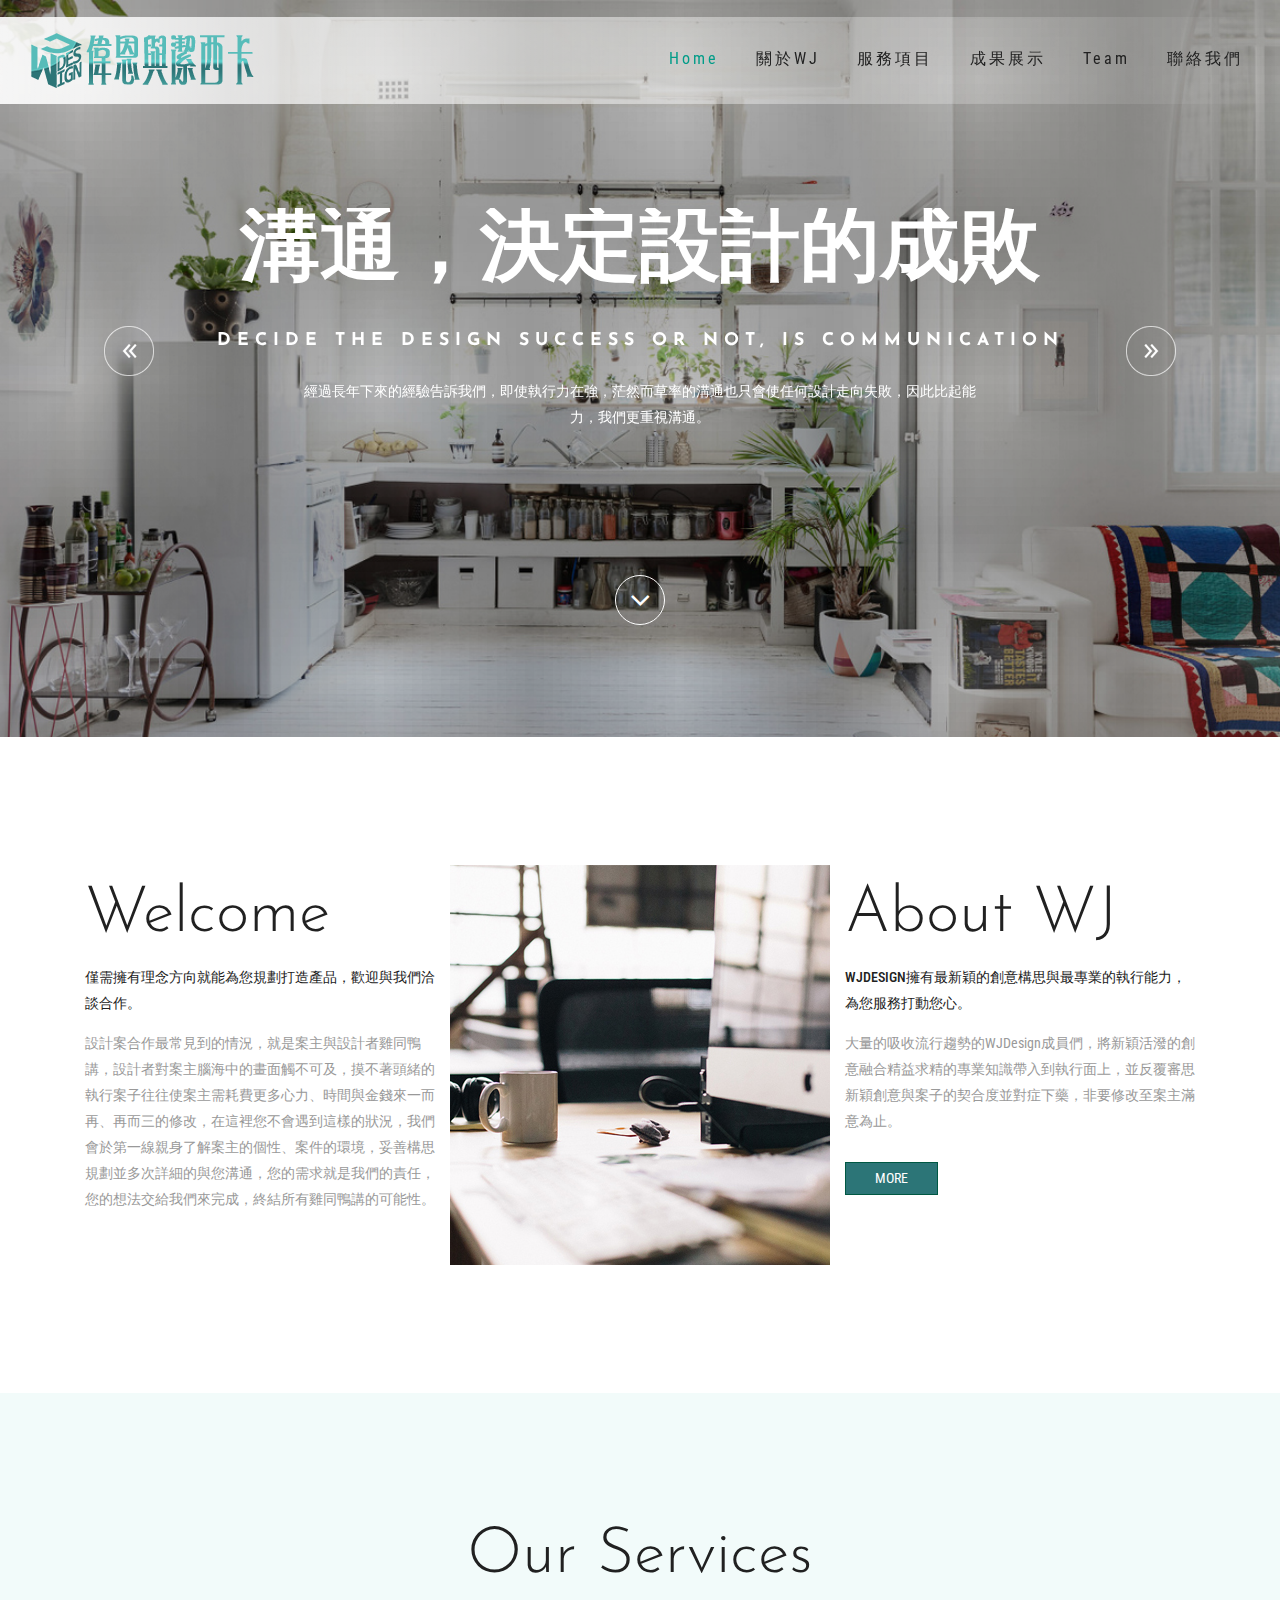
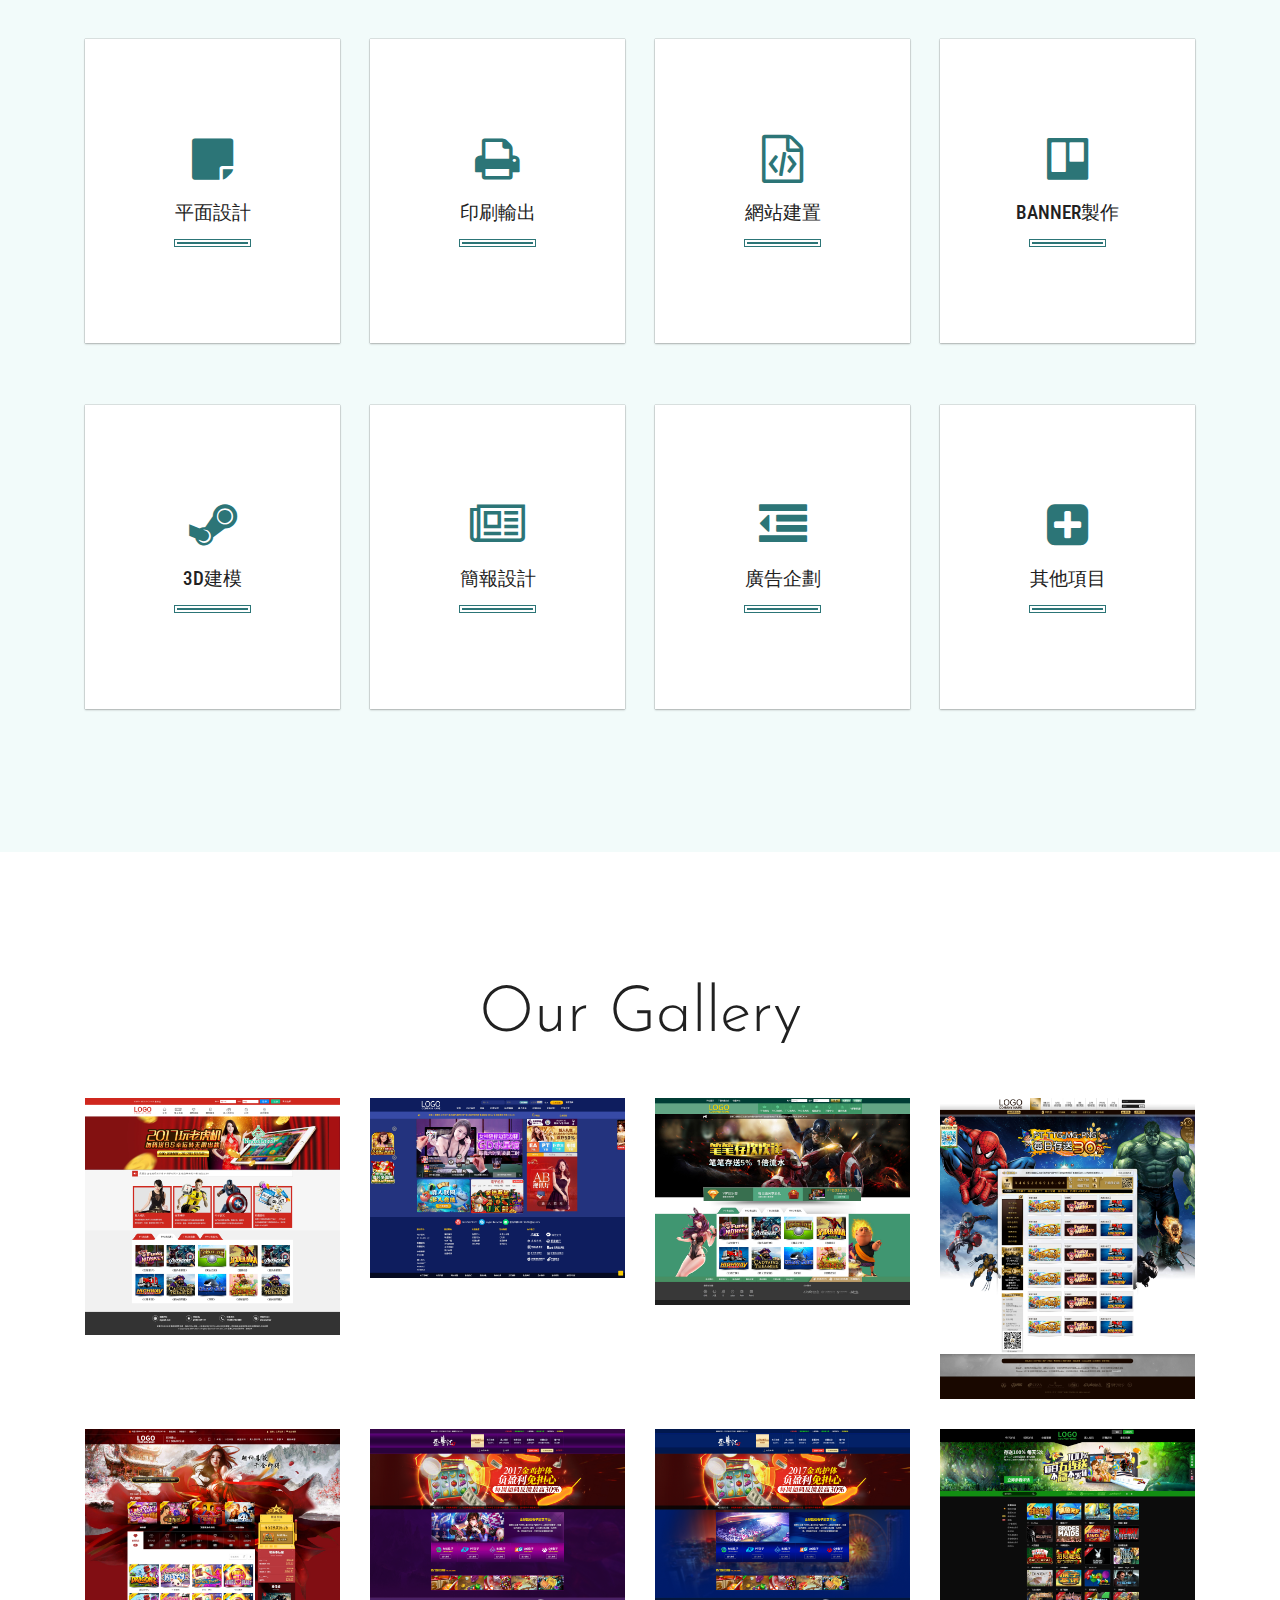
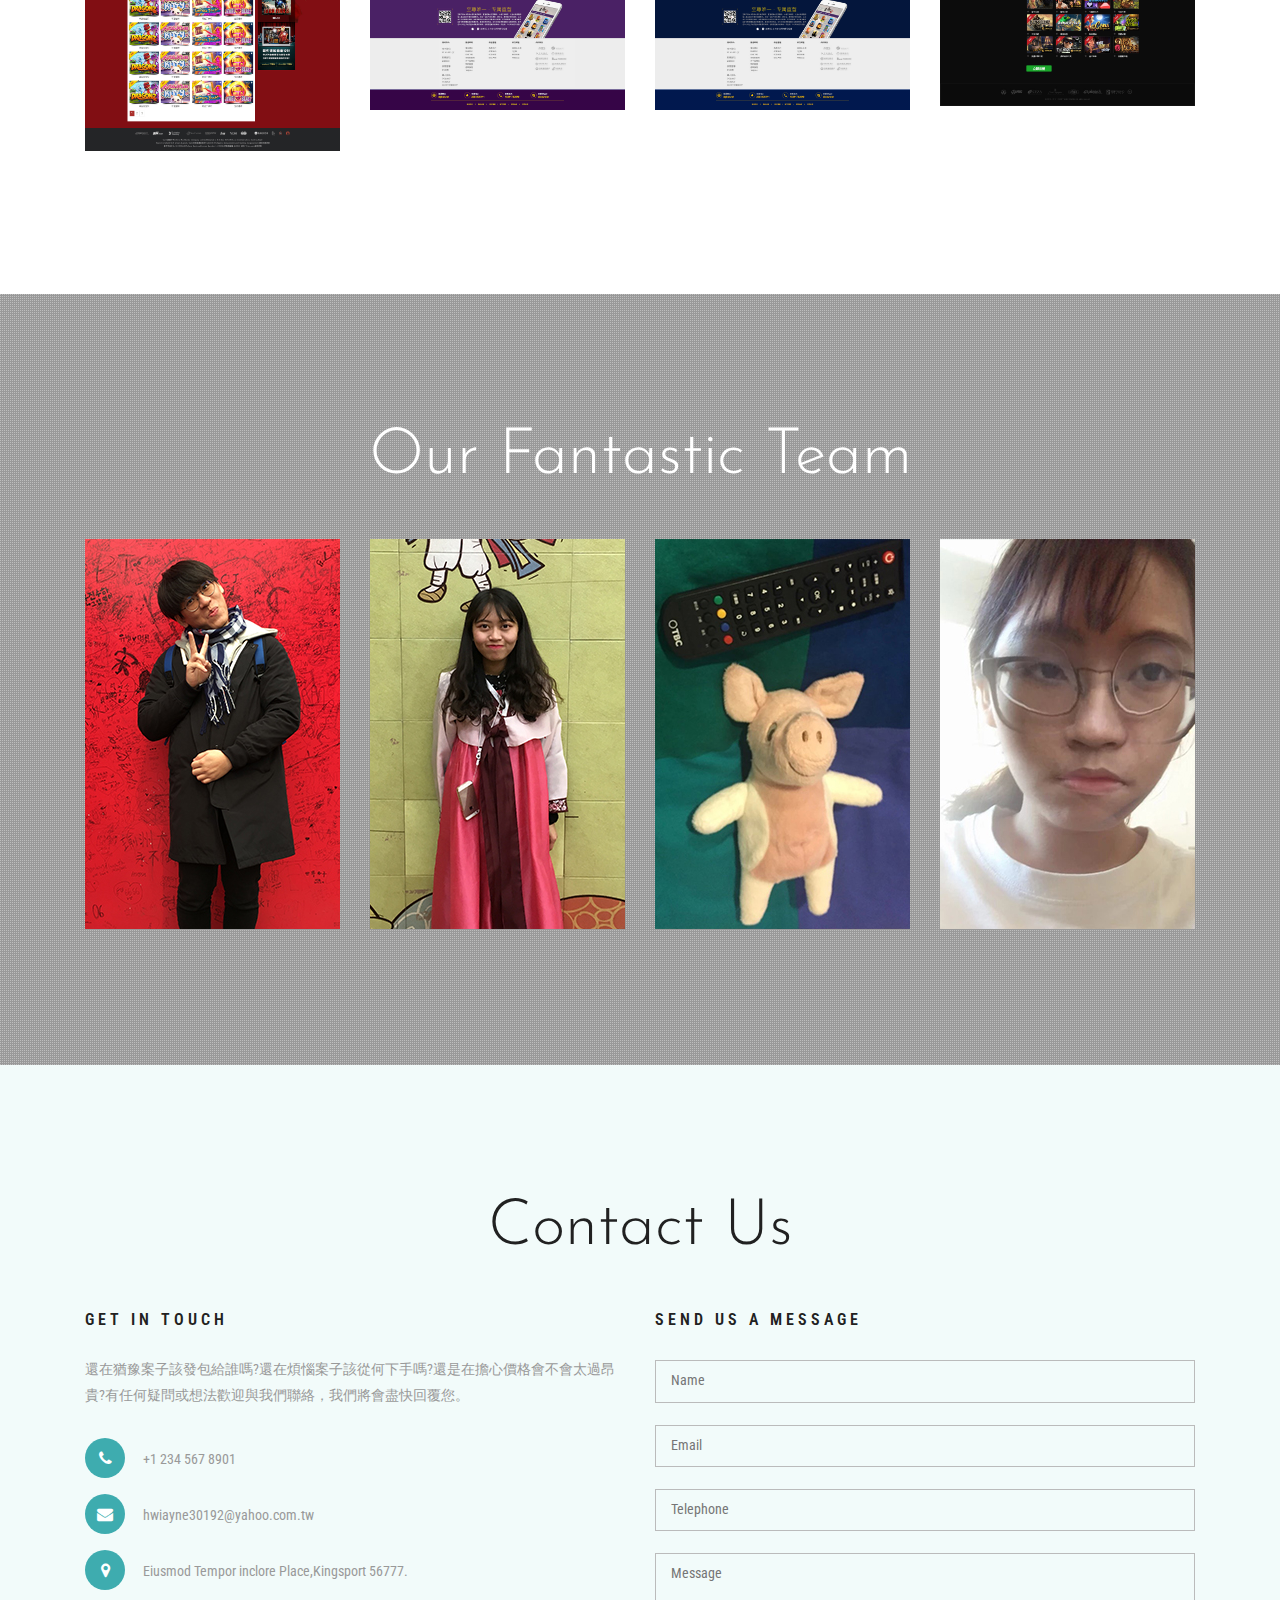
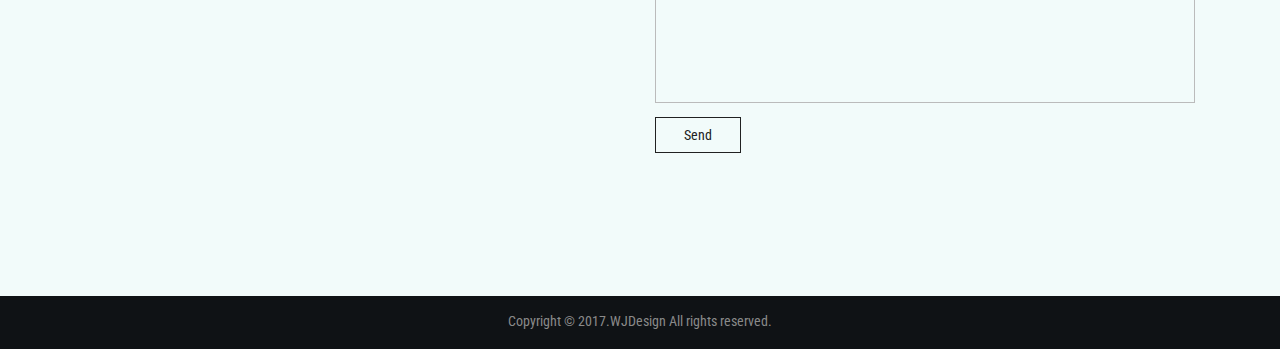
<file: index.html>
<!DOCTYPE html>
<html lang="en">
<head>
<meta name="google-site-verification" content="gLCAsUu86RoTsFHAsfUVP_D6Gh4p2AbcOBNcEyYFcns" /> <!--GOOGLE搜尋引擎驗證-->
<title>WJDesign個人接案工作室</title>
<meta name="viewport" content="width=device-width, initial-scale=1">
<meta charset="utf-8">
<meta name="keywords" content="" />
<script type="application/x-javascript"> addEventListener("load", function() { setTimeout(hideURLbar, 0); }, false); function hideURLbar(){ window.scrollTo(0,1); } </script>
<!--// shortcut-icon-->
<link rel="shortcut icon" href="images/WJico.ico">
<!-- bootstrap-css -->
<link href="css/bootstrap.css" rel="stylesheet" type="text/css" media="all" />
<!--// bootstrap-css -->
<!-- css -->
<link rel="stylesheet" href="css/style.css" type="text/css" media="all" />
<!--// css -->
<!-- light-box -->
<link rel="stylesheet" href="css/lightbox.css">
<!-- //light-box -->
<!-- font-awesome icons -->
<link href="css/font-awesome.css" rel="stylesheet"> 
<!-- //font-awesome icons -->
<!-- font -->
<link href="http://fonts.googleapis.com/css?family=Josefin+Sans:100,100i,300,300i,400,400i,600,600i,700,700i" rel="stylesheet">
<link href='http://fonts.googleapis.com/css?family=Roboto+Condensed:400,700italic,700,400italic,300italic,300' rel='stylesheet' type='text/css'>
<!-- //font -->
<script src="js/jquery-1.11.1.min.js"></script>
<script src="js/bootstrap.js"></script>
<script type="text/javascript">
	jQuery(document).ready(function($) {
		$(".scroll").click(function(event){		
			event.preventDefault();
			$('html,body').animate({scrollTop:$(this.hash).offset().top},1000);
		});
	});
</script> 
<!-- animation -->
<link href="css/animate.css" rel="stylesheet" type="text/css" media="all">
<script src="js/wow.min.js"></script>
	<script>
		 new WOW().init();
	</script>
<!-- //animation --> 

<!--[if lt IE 9]>
  <script src="https://oss.maxcdn.com/libs/html5shiv/3.7.0/html5shiv.js"></script>
<![endif]-->
</head>
<body>
	<!-- banner -->
	<div class="banner" id="home">
		<div class="agileinfo-dot">
			<div class="header">
					<nav class="navbar navbar-default">
						<!-- Brand and toggle get grouped for better mobile display -->
						<div class="navbar-header">
						  <button type="button" class="navbar-toggle collapsed" data-toggle="collapse" data-target="#bs-example-navbar-collapse-1">
							<span class="sr-only">Toggle navigation</span>
							<span class="icon-bar"></span>
							<span class="icon-bar"></span>
							<span class="icon-bar"></span>
						  </button>
							<div class="agileits-logo" style="width:30%;">
								<a href="#home" class="scroll"><img src="images/WJDesign_logo.png" style="margin-left:10%;"></a>
							</div>
						</div>

						<!-- Collect the nav links, forms, and other content for toggling -->
						<div class="collapse navbar-collapse nav-wil" id="bs-example-navbar-collapse-1">
							<nav>
								<ul class="nav navbar-nav">
									<li class="active"><a href="#home" class="scroll">Home</a></li>
									<li><a href="#about" class="scroll">關於WJ</a></li>
									<li><a href="#services" class="scroll">服務項目</a></li>
									<li><a href="#gallery" class="scroll">成果展示</a></li>
									<li><a href="#team" class="scroll">Team</a></li>
									<!--news 用不到先隱藏<li><a href="#news" class="scroll">News</a></li> //-->
									<li><a href="#mail" class="scroll">聯絡我們</a></li>
								</ul>
							</nav>
						</div>
						<!-- /.navbar-collapse -->
					</nav>
			</div>
			<div class="w3layouts-banner-info">
				<div class="container">
					<div class="agileits-slider" style="padding-top:4em;">
						<div class="slider">
							<div class="callbacks_container">
								<ul class="rslides callbacks callbacks1" id="slider4">
									<li>
										<div class="agileits-banner-info">
											<h3>溝通，決定設計的成敗</h3>
											<h6>Decide the design success or not, is communication</h6>
											<p>經過長年下來的經驗告訴我們，即使執行力在強，茫然而草率的溝通也只會使任何設計走向失敗，因此比起能力，我們更重視溝通。</p>
										</div>	
									</li>
									<li>
										<div class="agileits-banner-info">
											<h3>完美呈現您的需求概念</h3>
											<h6>Perfectly to show what you really needs</h6>
											<p>猶如徵信社般詢問您的個性與需求，經專業分析與探討後規劃近乎完美的執行方式完成您的需求。</p>
										</div>	
									</li>
									<li>
										<div class="agileits-banner-info">
											<h3>不斷創新走在最前線</h3>
											<h6>Always create new idea in design</h6>
											<p>我們各個都是工作狂，精益求精只為帶領案子的構思走在創新道路上的最前線。</p>
										</div>
									</li>
								</ul>
							</div>
							<div class="clearfix"> </div>
							<script src="js/responsiveslides.min.js"></script>
							<script>
										// You can also use "$(window).load(function() {"
										$(function () {
										  // Slideshow 4
										  $("#slider4").responsiveSlides({
											auto: true,
											pager:false,
											nav:true,
											speed: 500,
											namespace: "callbacks",
											before: function () {
											  $('.events').append("<li>before event fired.</li>");
											},
											after: function () {
											  $('.events').append("<li>after event fired.</li>");
											}
										  });
									
										});
							</script>
							<!--banner Slider starts Here-->
						</div>
					</div>
					<div class="w3-arrow bounce animated">
						<a href="#about" class="scroll"><i class="fa fa-angle-down" aria-hidden="true"></i></a>
					</div>
				</div>
			</div>
		</div>
	</div>
	<!-- //banner -->
	<!-- about -->
	<div class="about" id="about">
		<div class="container">
			<div class="w3ls-about-grids">
				<div class="col-md-4 w3l-about-left">
					<h2>Welcome</h2>
					<h5>僅需擁有理念方向就能為您規劃打造產品，歡迎與我們洽談合作。</h5>
					<p>設計案合作最常見到的情況，就是案主與設計者雞同鴨講，設計者對案主腦海中的畫面觸不可及，摸不著頭緒的執行案子往往使案主需耗費更多心力、時間與金錢來一而再、再而三的修改，在這裡您不會遇到這樣的狀況，我們會於第一線親身了解案主的個性、案件的環境，妥善構思規劃並多次詳細的與您溝通，您的需求就是我們的責任，您的想法交給我們來完成，終結所有雞同鴨講的可能性。</p>
				</div>
				<div class="col-md-4 w3l-about-img">
				
				</div>
				<div class="col-md-4 w3l-about-right">
					<h3>About WJ</h3>
					<h5>WJDesign擁有最新穎的創意構思與最專業的執行能力，為您服務打動您心。</h5>
					<p>大量的吸收流行趨勢的WJDesign成員們，將新穎活潑的創意融合精益求精的專業知識帶入到執行面上，並反覆審思新穎創意與案子的契合度並對症下藥，非要修改至案主滿意為止。</p>
					<div class="w3l-button">
						<a href="#" data-toggle="modal" data-target="#myModal">More</a>
					</div>
				</div>
				<div class="clearfix"> </div>
			</div>
		</div>
	</div>
	<!-- //about -->
	<!-- modal -->
	<div class="modal about-modal fade" id="myModal" tabindex="-1" role="dialog">
		<div class="modal-dialog" role="document">
			<div class="modal-content">
				<div class="modal-header"> 
					<button type="button" class="close" data-dismiss="modal" aria-label="Close"><span aria-hidden="true">&times;</span></button>						
						<h4 class="modal-title">WJDesign</h4>
					</div> 
					<div class="modal-body">
					<div class="agileits-w3layouts-info">
						<img src="images/1.jpg" alt="" />
						<p>自2014年以來，WJDesign大量的接收專業知識，至各個展覽參觀流行的趨勢，接觸無數形形色色的人的思維與想法，如今不僅執行力老練，異於常人創新的思考也日漸成熟，更集結多方不同的設計領域人才，完成一樣樣近乎更新更酷的設計，若您還在思考或擔憂，歡迎您聯絡我們，了解我們的執行方式，觀察我們的能力所在，也不遲哦!</p>
					</div>
				</div>
			</div>
		</div>
	</div>
	<!-- //modal -->
	<!-- services -->
	<div class="services" id="services">
		<div class="container">
			<div class="agile-heading">
				<h3>Our Services</h3>
			</div>
			<div class="wthree-services-grids">
				<div class="col-sm-3 wthree-services">
					<div class="wthree-services-grid">
						<div class="wthree-services-info">
							<i class="fa fa-sticky-note" aria-hidden="true"></i>
							<h4>平面設計</h4>
							<div class="w3ls-border"> </div>
						</div>
						<div class="wthree-services-captn">
							<h4>平面設計</h4>
							<p>主視覺、海報、帆布廣告、招牌、店面、菜單、明信片、名片、DM簡章、商品貼紙...等等屬於平面設計的項目。</p>
						</div>
					</div>
				</div>
				<div class="col-sm-3 wthree-services">
					<div class="wthree-services-grid">
						<div class="wthree-services-info">
							<i class="fa fa-print" aria-hidden="true"></i>
							<h4>印刷輸出</h4>
							<div class="w3ls-border"> </div>
						</div>
						<div class="wthree-services-captn">
							<h4>印刷輸出</h4>
							<p>將平面設計出的檔案精美輸出，嚴格選擇合作廠商，品質有保證。</p>
						</div>
					</div>
				</div>
				<div class="col-sm-3 wthree-services">
					<div class="wthree-services-grid">
						<div class="wthree-services-info">
							<i class="fa fa-file-code-o" aria-hidden="true"></i>
							<h4>網站建置</h4>
							<div class="w3ls-border"> </div>
						</div>
						<div class="wthree-services-captn">
							<h4>網站建置</h4>
							<p>為您的公司、商品、活動建置專屬網站，並提供後續維持網站運行與更新。</p>
						</div>
					</div>
				</div>
				<div class="col-sm-3 wthree-services">
					<div class="wthree-services-grid">
						<div class="wthree-services-info">
							<i class="fa fa-trello" aria-hidden="true"></i>
							<h4>Banner製作</h4>
							<div class="w3ls-border"> </div>
						</div>
						<div class="wthree-services-captn">
							<h4>Banner製作</h4>
							<p>無須輸出，僅需放置於網站上或寄送Email的Banner設計。</p>
						</div>
					</div>
				</div>
				<div class="clearfix"> </div>
			</div>
			<div class="wthree-services-grids services-grids1">
				<div class="col-sm-3 wthree-services">
					<div class="wthree-services-grid">
						<div class="wthree-services-info">
							<i class="fa fa-steam" aria-hidden="true"></i>
							<h4>3D建模</h4>
							<div class="w3ls-border"> </div>
						</div>
						<div class="wthree-services-captn">
							<h4>3D建模</h4>
							<p>建置出想要的模型，並提供3D列印出成品。</p>
						</div>
					</div>
				</div>
				<div class="col-sm-3 wthree-services">
					<div class="wthree-services-grid">
						<div class="wthree-services-info">
							<i class="fa fa-newspaper-o" aria-hidden="true"></i>
							<h4>簡報設計</h4>
							<div class="w3ls-border"> </div>
						</div>
						<div class="wthree-services-captn">
							<h4>簡報設計</h4>
							<p>為您製作活潑生動的簡報，多用於提案或介紹產品。</p>
						</div>
					</div>
				</div>
				<div class="col-sm-3 wthree-services">
					<div class="wthree-services-grid">
						<div class="wthree-services-info">
							<i class="fa fa-outdent" aria-hidden="true"></i>
							<h4>廣告企劃</h4>
							<div class="w3ls-border"> </div>
						</div>
						<div class="wthree-services-captn">
							<h4>廣告企劃</h4>
							<p>製作廣告企劃書，為您的商品需求提供創新廣告思維，並詳細完成企劃書。</p>
						</div>
					</div>
				</div>
				<div class="col-sm-3 wthree-services">
					<div class="wthree-services-grid">
						<div class="wthree-services-info">
							<i class="fa fa-plus-square" aria-hidden="true"></i>
							<h4>其他項目</h4>
							<div class="w3ls-border"> </div>
						</div>
						<div class="wthree-services-captn">
							<h4>其他項目</h4>
							<p>其餘設計類案件皆非常歡迎與我們洽談合作，我們也勇於嘗試所有設計。</p>
						</div>
					</div>
				</div>
				<div class="clearfix"> </div>
			</div>
		</div>
	</div>
	<!-- //services -->
	<!--gallery-->
	<div class="gallery" id="gallery">
		<div class="container">
			<div class="agile-heading">
				<h3>Our Gallery</h3>
			</div>
			<div class="agileinfo-gallery">
				<div class="col-md-3 w3-agileits-gallery-grids">
					<a href="images/g1.jpg" data-lightbox="example-set" data-title="Lorem Ipsum is simply dummy the when an unknown galley of type and scrambled it to make a type specimen.">
						<img src="images/g1.jpg" class="img-responsive zoom-img" alt=""/>
						<div class="agile-b-wrapper">
							<i class="fa fa-search-plus" aria-hidden="true"></i>
						</div>
					</a>
				</div>
				<div class="col-md-3 w3-agileits-gallery-grids">
					<a href="images/g3.jpg" data-lightbox="example-set" data-title="Lorem Ipsum is simply dummy the when an unknown galley of type and scrambled it to make a type specimen.">
						<img src="images/g3.jpg" class="img-responsive zoom-img" alt=""/>
						<div class="agile-b-wrapper">
							<i class="fa fa-search-plus" aria-hidden="true"></i>
						</div>
					</a>
				</div>
				<div class="col-md-3 w3-agileits-gallery-grids">
					<a href="images/g2.jpg" data-lightbox="example-set" data-title="Lorem Ipsum is simply dummy the when an unknown galley of type and scrambled it to make a type specimen book It has survived not only five centuries, but also remaining essentially unchanged. ">
						<img src="images/g2.jpg" class="img-responsive zoom-img" alt=""/>
						<div class="agile-b-wrapper">
							<i class="fa fa-search-plus" aria-hidden="true"></i>
						</div>
					</a>
				</div>
				<div class="col-md-3 w3-agileits-gallery-grids">
					<a href="images/g4.jpg" data-lightbox="example-set" data-title="Lorem Ipsum is simply dummy the when an unknown galley of type and scrambled it to make a type specimen.">
						<img src="images/g4.jpg" class="img-responsive zoom-img" alt=""/>
						<div class="agile-b-wrapper">
							<i class="fa fa-search-plus" aria-hidden="true"></i>
						</div>
					</a>
				</div>
				<div class="col-md-3 w3-agileits-gallery-grids">
					<a  href="images/g6.jpg" data-lightbox="example-set" data-title="Lorem Ipsum is simply dummy the when an unknown galley of type and scrambled it to make a type specimen.">
						<img src="images/g6.jpg" class="img-responsive zoom-img" alt=""/>
						<div class="agile-b-wrapper">
							<i class="fa fa-search-plus" aria-hidden="true"></i>
						</div>
					</a>
				</div>
				<div class="col-md-3 w3-agileits-gallery-grids">
					<a href="images/g5.jpg" data-lightbox="example-set" data-title="Lorem Ipsum is simply dummy the when an unknown galley of type and scrambled it to make a type specimen book It has survived not only five centuries, but also essentially unchanged. ">
						<img src="images/g5.jpg" class="img-responsive zoom-img" alt=""/>
						<div class="agile-b-wrapper">
							<i class="fa fa-search-plus" aria-hidden="true"></i>
						</div>
					</a>
				</div>	
				<div class="col-md-3 w3-agileits-gallery-grids">
					<a href="images/g7.jpg" data-lightbox="example-set" data-title="Lorem Ipsum is simply dummy the when an unknown galley of type and scrambled it to make a type specimen book It has survived not only five centuries, remaining essentially unchanged. ">
						<img src="images/g7.jpg" class="img-responsive zoom-img" alt=""/>
						<div class="agile-b-wrapper">
							<i class="fa fa-search-plus" aria-hidden="true"></i>
						</div>
					</a>
				</div>	
				<div class="col-md-3 w3-agileits-gallery-grids">
					<a href="images/g8.jpg" data-lightbox="example-set" data-title="Lorem Ipsum is simply dummy the when an unknown galley of type and scrambled it to make a type specimen.">
						<img src="images/g8.jpg" class="img-responsive zoom-img" alt=""/>
						<div class="agile-b-wrapper">
							<i class="fa fa-search-plus" aria-hidden="true"></i>
						</div>
					</a>
				</div>
				<div class="clearfix"> </div>
				<script src="js/lightbox-plus-jquery.min.js"> </script>
			</div>	
		</div>	
	</div>	
	<!--//gallery-->
	<!-- team -->
	<div class="team jarallax" id="team">
		<div class="team-dot">
			<div class="container">
				<div class="agile-heading team-heading">
					<h3>Our Fantastic Team</h3>
				</div>
				<div class="agile-team-grids">
					<div class="col-sm-3 team-grid">
						<div class="flip-container">
							<div class="flipper">
								<div class="front">
									<img src="images/t1.jpg" alt="" />
								</div>
								<div class="back">
									<h4>偉恩 Wayne</h4>
									<p>Designer</p>
									<div class="w3l-social">
										<ul>
											<li><a href="http://www.facebook.com/huaien.lin.14"><i class="fa fa-facebook"></i></a></li>
											<li><a href="#"><i class="fa fa-twitter"></i></a></li>
											<li><a href="#"><i class="fa fa-rss"></i></a></li>
										</ul>
									</div>
								</div>
							</div>
						</div>
					</div>
					<div class="col-sm-3 team-grid">
						<div class="flip-container">
							<div class="flipper">
								<div class="front">
									<img src="images/t2.jpg" alt="" />
								</div>
								<div class="back">
									<h4>蓉蓉 Jessica</h4>
									<p>Designer</p>
									<div class="w3l-social">
										<ul>
											<li><a href="https://www.facebook.com/profile.php?id=100000239799829"><i class="fa fa-facebook"></i></a></li>
											<li><a href="#"><i class="fa fa-twitter"></i></a></li>
											<li><a href="#"><i class="fa fa-rss"></i></a></li>
										</ul>
									</div>
								</div>
							</div>
						</div>
					</div>
					<div class="col-sm-3 team-grid">
						<div class="flip-container">
							<div class="flipper">
								<div class="front">
									<img src="images/t3.jpg" alt="" />
								</div>
								<div class="back">
									<h4>小肥 little-Fat</h4>
									<p>Maker</p>
									<div class="w3l-social">
										<ul>
											<li><a href="#"><i class="fa fa-facebook"></i></a></li>
											<li><a href="#"><i class="fa fa-twitter"></i></a></li>
											<li><a href="#"><i class="fa fa-rss"></i></a></li>
										</ul>
									</div>
								</div>
							</div>
						</div>
					</div>
					<div class="col-sm-3 team-grid">
						<div class="flip-container">
							<div class="flipper">
								<div class="front">
									<img src="images/t4.jpg" alt="" />
								</div>
								<div class="back">
									<h4>鬼 Ghost</h4>
									<p>Designer</p>
									<div class="w3l-social">
										<ul>
											<li><a href="#"><i class="fa fa-facebook"></i></a></li>
											<li><a href="#"><i class="fa fa-twitter"></i></a></li>
											<li><a href="#"><i class="fa fa-rss"></i></a></li>
										</ul>
									</div>
								</div>
							</div>
						</div>
					</div>
				</div>
			</div>
		</div>
	</div>
	<!-- //team -->
    
	<!-- news用不到先隱藏
	<div class="news" id="news">
		<div class="container">
			<div class="agile-heading">
				<h3>Our News</h3>
			</div>
			<div class="wthree-news-grids">
				<div class="col-md-4 agile-news-right-info">
					<div class="col-md-6 agile-news-img">
						
					</div>
					<div class="col-md-6 agile-news-img-info">
						<h5><a href="#" data-toggle="modal" data-target="#myModal">Lorem ipsum dolor</a></h5>
						<div class="agileits-w3layouts-border"> </div>
						<p>Maecenas et suscipit augue. Aenean at ultricies lacus.</p>
						<h6><i class="fa fa-calendar" aria-hidden="true"></i> 24th Dec,2016</h6>
					</div>
					<div class="clearfix"> </div>
				</div>
				<div class="col-md-4 agile-news-right-info">
					<div class="col-md-6 agile-news-img agile-news-img1">
							
					</div>
					<div class="col-md-6 agile-news-img-info">
						<h5><a href="#" data-toggle="modal" data-target="#myModal">Lorem ipsum dolor</a></h5>
						<div class="agileits-w3layouts-border"> </div>
						<p>Maecenas et suscipit augue. Aenean at ultricies lacus.</p>
						<h6><i class="fa fa-calendar" aria-hidden="true"></i> 24th Dec,2016</h6>
					</div>
					<div class="clearfix"> </div>
				</div>
				<div class="col-md-4 agile-news-right-info">
					<div class="col-md-6 agile-news-img agile-news-img2">
							
					</div>
					<div class="col-md-6 agile-news-img-info">
						<h5><a href="#" data-toggle="modal" data-target="#myModal">Lorem ipsum dolor</a></h5>
						<div class="agileits-w3layouts-border"> </div>
						<p>Maecenas et suscipit augue. Aenean at ultricies lacus.</p>
						<h6><i class="fa fa-calendar" aria-hidden="true"></i> 13th Nov,2016</h6>
					</div>
					<div class="clearfix"> </div>
				</div>
				<div class="clearfix"> </div>
			</div>
		</div>
	</div>
	//news -->
	<!-- contact -->
	<div class="contact" id="mail">
		<div class="container">
			<div class="agile-heading">
				<h3>Contact Us</h3>
			</div>
			<div class="agile-contact-form">
				<div class="col-md-6 contact-form-left">
					<div class="w3layouts-contact-form-top">
						<h3>Get in touch</h3>
						<p>還在猶豫案子該發包給誰嗎?還在煩惱案子該從何下手嗎?還是在擔心價格會不會太過昂貴?有任何疑問或想法歡迎與我們聯絡，我們將會盡快回覆您。</p>
					</div>
					<div class="agileits-contact-address">
						<ul>
							<li><i class="fa fa-phone" aria-hidden="true"></i> <span>+1 234 567 8901</span></li>
							<li><i class="fa fa-phone fa-envelope" aria-hidden="true"></i> <span><a href="mailto:hwiayne30192@yahoo.com.tw">hwiayne30192@yahoo.com.tw</a></span></li>
							<li><i class="fa fa-map-marker" aria-hidden="true"></i> <span>Eiusmod Tempor inclore Place,Kingsport 56777.</span></li>
						</ul>
					</div>
				</div>
				<div class="col-md-6 contact-form-right">
					<div class="contact-form-top">
						<h3>Send us a message</h3>
					</div>
					<div class="agileinfo-contact-form-grid">
						<form action="#" method="post">
							<input type="text" name="Name" placeholder="Name" required>
							<input type="email" name="Email" placeholder="Email" required>
							<input type="text" name="Telephone" placeholder="Telephone" required>
							<textarea name="Message" placeholder="Message" required></textarea>
							<button class="btn1">Send</button>
						</form>
					</div>
				</div>
				<div class="clearfix"> </div>
			</div>
			
			<!---<div class="w3agile-map">
				<h3>Find us here</h3>
				<iframe src="https://www.google.com/maps/embed?pb=!1m18!1m12!1m3!1d102623.04862310845!2d-82.59779327009554!3d36.506579763153326!2m3!1f0!2f0!3f0!3m2!1i1024!2i768!4f13.1!3m3!1m2!1s0x885a856b70074b97%3A0x6f9cc0d30bcc841f!2sKingsport%2C+TN%2C+USA!5e0!3m2!1sen!2sin!4v1471495038514"  allowfullscreen></iframe>
			</div>--->
		</div>
	</div>
	<!-- //contact -->
	<!-- footer 用不到先隱藏
	<div class="footer">
		<div class="container">
			<div class="agile-footer-grids">
				<div class="col-md-3 w3-agile-footer-grid">
					<h3>About</h3>
					<p>Aenean cursus dignissim porta. Quisque mattis dolor sem, nec ultrices arcu consequat vel. Phasellus sollicitudin dui diam, et scelerisque nunc venenatis non. Cras dapibus, urna et pellentesque egestas</p>
				</div>
				<div class="col-md-3 w3-agile-footer-grid">
					<h3>Events</h3>
					<ul>
						<li>12th Aug <a href="#" data-toggle="modal" data-target="#myModal">Curabitur</a></li>
						<li>10th Sept <a href="#" data-toggle="modal" data-target="#myModal">Fusce urna</a></li>
						<li>24th Sept <a href="#" data-toggle="modal" data-target="#myModal">Praesent</a></li>
						<li>17th Oct <a href="#" data-toggle="modal" data-target="#myModal">Malesuada </a></li>
						<li>09th Dec <a href="#" data-toggle="modal" data-target="#myModal">Cum sociis</a></li>
					</ul>
				</div>
				<div class="col-md-3 w3-agile-footer-grid">
					<h3>Navigation</h3>
					<ul>
						<li><a href="#home">Home</a></li>
						<li><a href="#about" class="scroll">About</a></li>
						<li><a href="#services" class="scroll">Services</a></li>
						<li><a href="#gallery" class="scroll">Gallery</a></li>
						<li><a href="#team" class="scroll">Team</a></li>
						<li><a href="#news" class="scroll">News</a></li>
						<li><a href="#mail" class="scroll">Mail Us</a></li>
					</ul>
				</div>
				<div class="col-md-3 w3-agile-footer-grid">
					<h3>Newsletter</h3>
					<form action="#" method="post">
						<input type="email" id="mc4wp_email" name="EMAIL" placeholder="Enter your email here" required>
						<input type="submit" value="Subscribe">
					</form>
				</div>
				<div class="clearfix"> </div>
			</div>
		</div>
	</div>
	//footer -->
	<!-- copyright -->
	<div class="copyright">
		<div class="container">
			<p>Copyright &copy; 2017.WJDesign All rights reserved.</p>
		</div>
	</div>
	<!-- //copyright -->
	<script src="js/jarallax.js"></script>
	<script src="js/SmoothScroll.min.js"></script>
	<script type="text/javascript">
		/* init Jarallax */
		$('.jarallax').jarallax({
			speed: 0.5,
			imgWidth: 1366,
			imgHeight: 768
		})
	</script>
	<script src="js/responsiveslides.min.js"></script>
	<script type="text/javascript" src="js/move-top.js"></script>
	<script type="text/javascript" src="js/easing.js"></script>
	<!-- here stars scrolling icon -->
	<script type="text/javascript">
		$(document).ready(function() {
			/*
				var defaults = {
				containerID: 'toTop', // fading element id
				containerHoverID: 'toTopHover', // fading element hover id
				scrollSpeed: 1200,
				easingType: 'linear' 
				};
			*/
								
			$().UItoTop({ easingType: 'easeOutQuart' });
								
			});
	</script>
<!-- //here ends scrolling icon -->
</body>	
</html>
</file>
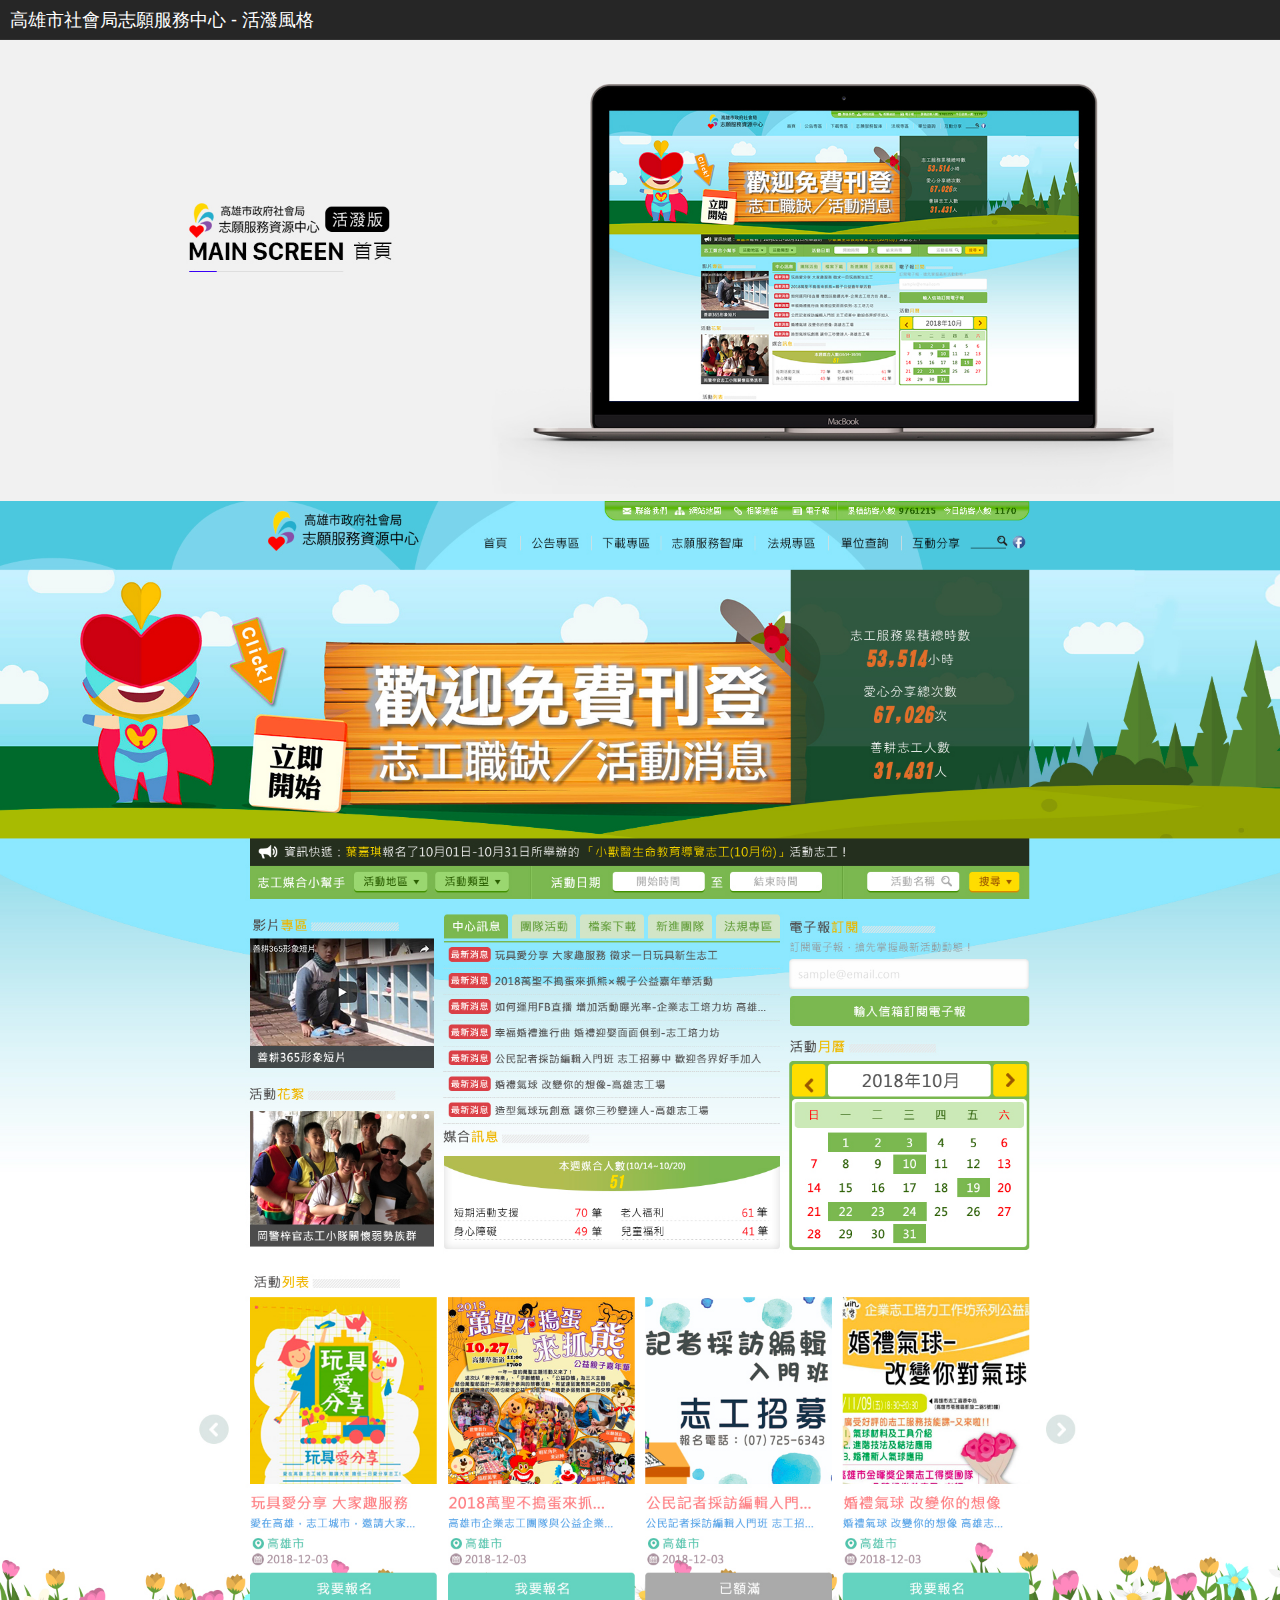
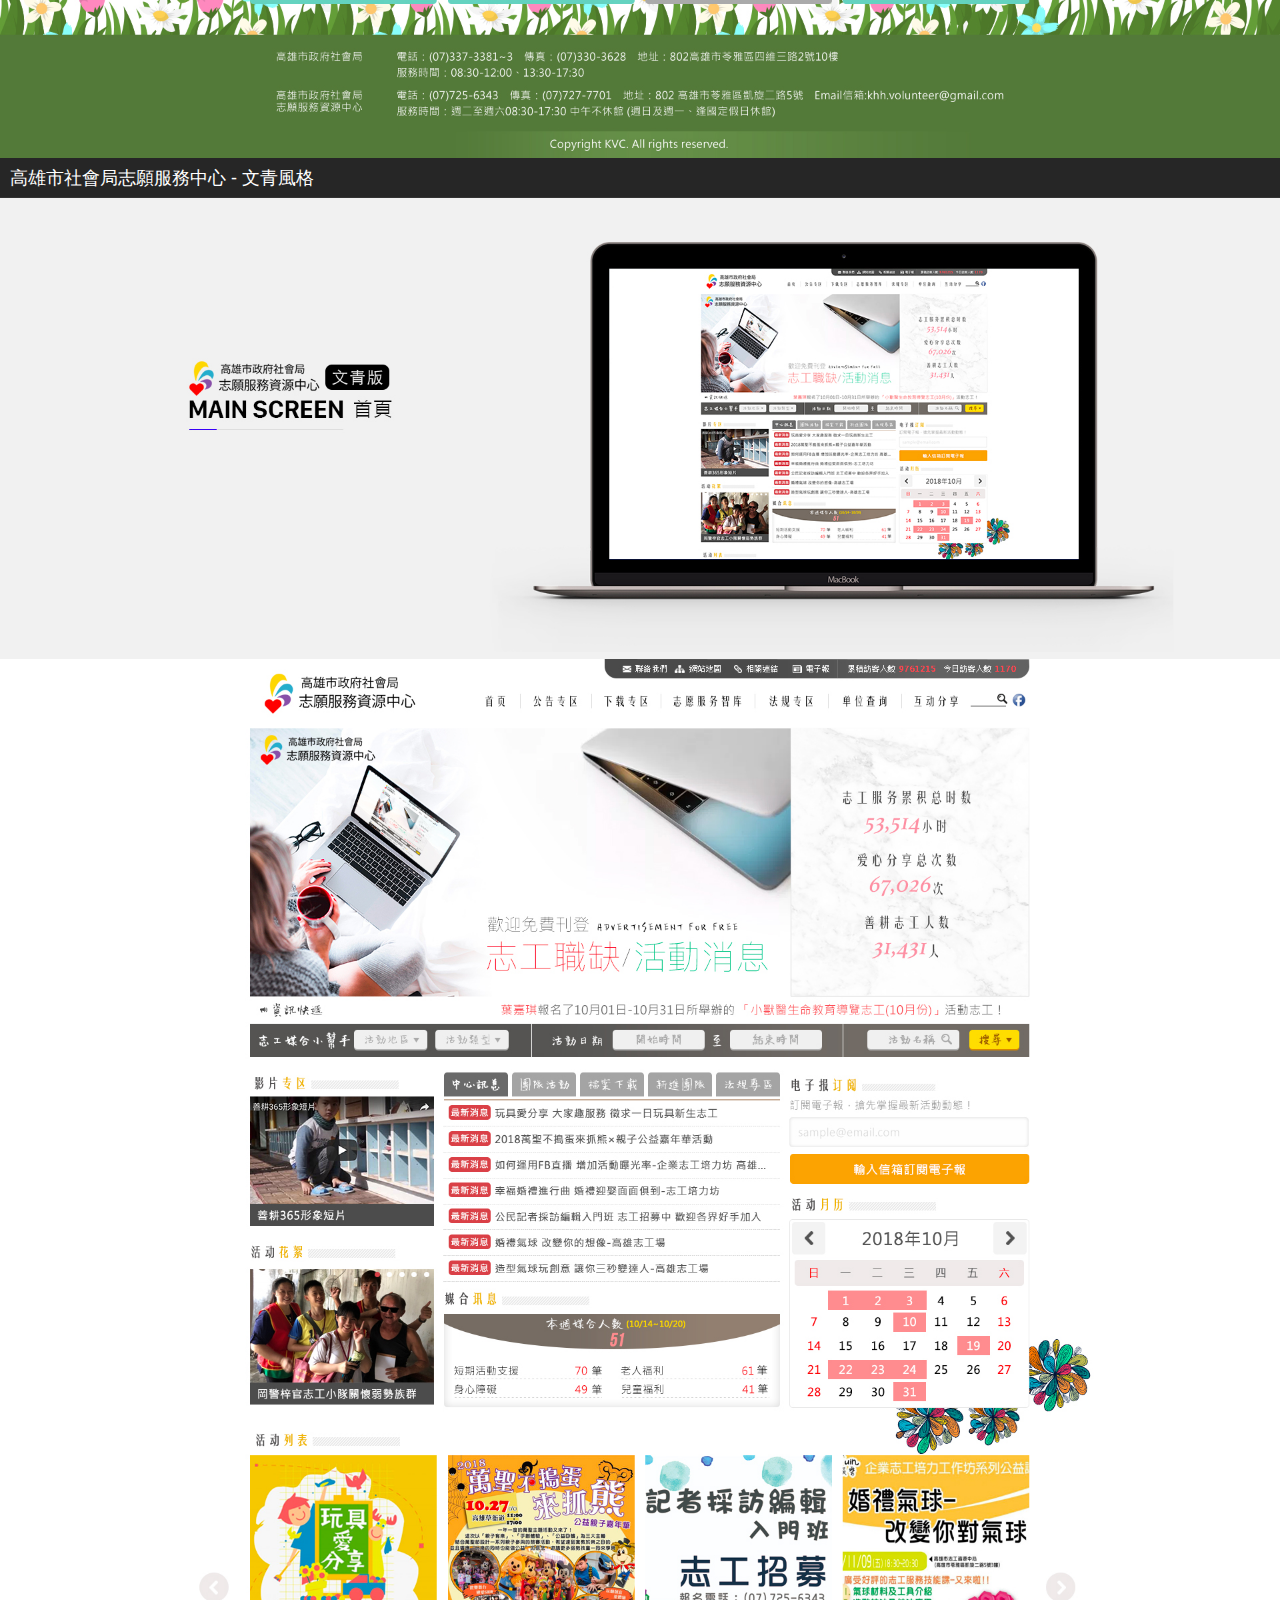
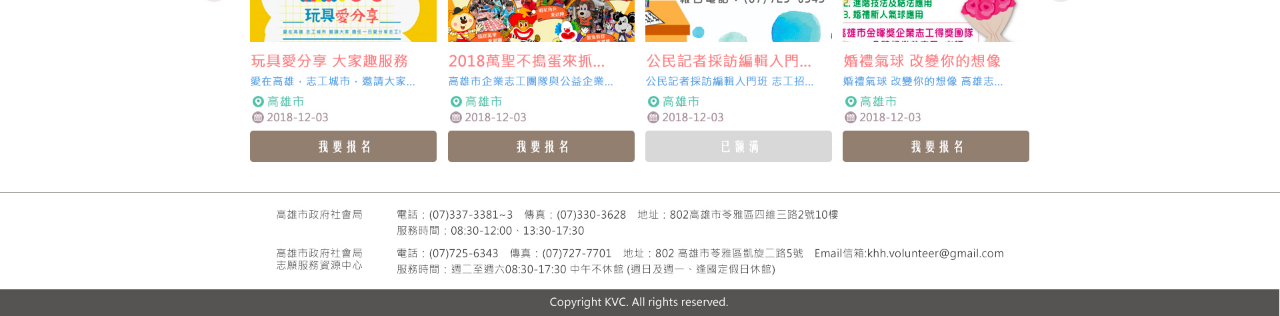
<file: kvc.html>
<!DOCTYPE html>
<html lang="zh">
<head>
	<meta name="google-site-verification" content="gLCAsUu86RoTsFHAsfUVP_D6Gh4p2AbcOBNcEyYFcns" /> <!--GOOGLE搜尋引擎驗證-->
	<title>高雄市社會局志願服務中心 - 版型layout</title>
	<meta name="viewport" content="width=device-width, initial-scale=1">
	<meta charset="utf-8">
	<meta name="keywords" content="WJDesign個人接案工作室,WJDesign,WJ Design,Design,WJ" />

	<link rel="shortcut icon" href="images/WJico.ico">
	<link href="css/reset.css" rel="stylesheet" type="text/css" media="all" />
	<link href="css/bootstrap.css" rel="stylesheet" type="text/css" media="all" />
	<link href="kvc/css/style.css" rel="stylesheet" type="text/css" media="all" />

	<script src="js/jquery-1.11.1.min.js"></script>
	<script src="js/bootstrap.js"></script>
</head>
<body>
	<div class="container">
		<div class="title">
			<h2>高雄市社會局志願服務中心 - 活潑風格<i class="fa fa-angle-down"></i></h2>
		</div>
		<div class="content">
			<img src="kvc/images/A01.jpg?v=20171024" alt="">
			<img src="kvc/images/A02.jpg?v=20171024" alt="">
		</div>
	</div>

	<div class="container">
		<div class="title">
			<h2>高雄市社會局志願服務中心 - 文青風格<i class="fa fa-angle-down"></i></h2>
		</div>
		<div class="content">
			<img src="kvc/images/B01.jpg?v=20171024" alt="">
			<img src="kvc/images/B02.jpg?v=20171024" alt="">
		</div>
	</div>



	<script>
		$(function () {
			$(".container .title").click(function () {
				$(this).find("i").toggleClass("fa-angle-up fa-angle-down");
				$(this).parent().find(".content").slideToggle(500);
			})
		})
	</script>

</body>	
</html>
</file>
<file: css/style.css>
body a {
  transition: 0.5s all;
  -webkit-transition: 0.5s all;
  -o-transition: 0.5s all;
  -moz-transition: 0.5s all;
  -ms-transition: 0.5s all;
}
html, body{
    font-size: 100%;
	font-family: 'Microsoft Yahei', 'Roboto Condensed', sans-serif;
}
body{
	background:#FFFFFF;
}
.agileinfo-dot{
    background: url(../images/dott.png)repeat 0px 0px;
    background-size: 300px;
    -webkit-background-size: 300px;
    -moz-background-size: 300px;
    -o-background-size: 300px;
    -ms-background-size: 300px;
    padding: 1em 0;
}
.jarallax {
    position: relative;
    background-size: cover;
    background-repeat: no-repeat;
    background-position: 50% 50%;
}
/*-- banner --*/
.banner{
	background: url(../images/bannerbg.jpg) no-repeat 0px 0px;
    background-size: cover;
}
/*-- header --*/
.header {
    padding: 1em;
	background: -moz-linear-gradient(left, rgba(255,255,255,0.9) 0%, rgba(255,255,255,0) 100%); /* FF3.6-15 */
	background: -webkit-linear-gradient(left, rgba(255,255,255,0.9) 0%,rgba(255,255,255,0) 100%); /* Chrome10-25,Safari5.1-6 */
	background: linear-gradient(to right, rgba(255,255,255,0.9) 0%,rgba(255,255,255,0) 100%); /* W3C, IE10+, FF16+, Chrome26+, Opera12+, Safari7+ */
	filter: progid:DXImageTransform.Microsoft.gradient( startColorstr='#ffffff', endColorstr='#00ffffff',GradientType=1 ); /* IE6-9 */    width: 100%;
    position: fixed;
    z-index: 5;
	}
	
.agileits-logo h1{
	margin:0;
}
.agileits-logo a {
	font-size: 1em;
    color: #212121;
    text-decoration: none;
    font-weight: 700;
    padding: .2em .5em;
    font-family: 'Josefin Sans', sans-serif;
    letter-spacing: 6px;
}
/*-- social-icons --*/
.agileinfo-social-grids{
    float: left;
    margin-left: 0;
}
.agileinfo-social-grids ul{
	padding:0;
	margin:0;
}
.agileinfo-social-grids ul li{
    display: inline-block;
}
.agileinfo-social-grids ul li a {
	color: #FFFFFF;
    text-align: center;
}
.agileinfo-social-grids ul li a i.fa.fa-facebook,.agileinfo-social-grids ul li a i.fa.fa-twitter,.agileinfo-social-grids ul li a i.fa.fa-rss,.agileinfo-social-grids ul li a i.fa.fa-vk{
    transition: 0.5s all;
    -webkit-transition: 0.5s all;
    -moz-transition: 0.5s all;
    -o-transition: 0.5s all;
    -ms-transition: 0.5s all;
}
.agileinfo-social-grids ul li a i.fa.fa-facebook:hover {
    color: #3b5998;
}
.agileinfo-social-grids ul li a i.fa.fa-twitter{
	margin:0 1em;
}
.agileinfo-social-grids ul li a i.fa.fa-twitter:hover{
	color: #55acee;
}
.agileinfo-social-grids ul li a i.fa.fa-rss{
	margin:0 1em 0 0;
}
.agileinfo-social-grids ul li a i.fa.fa-rss:hover{
	color: #f26522;
}
.agileinfo-social-grids ul li a i.fa.fa-vk:hover{
	color: #45668e;
}
.agileinfo-social-grids ul li:nth-child(2){
	margin:.5em 0;
}
.agileinfo-social-grids ul li:nth-child(3){
	margin:0 0 .5em 0;
}
/*-- //social-icons --*/
.navbar-default {
    background: none;
    border: none;
}
.navbar {
    margin-bottom: 0;
}
.navbar-collapse {
    padding: 0;
    box-shadow: none;
}
.navbar-default .navbar-brand {
    color: #fff;
}
.navbar-nav {
    float: right;
    margin: 1em 0 0 0;
}
.navbar-default .navbar-nav > li > a {
    color: #212121;
}
.navbar-default .navbar-nav > li > a:hover, .navbar-default .navbar-nav > li > a:focus {
    color: #009c88;
    background: none;
}
.navbar-default .navbar-brand:hover, .navbar-default .navbar-brand:focus {
    color: #ffffff;
}
.navbar-nav > li > a {
    font-size: 1em;
    padding: 0em 1em;
    margin-right: 5px;
    letter-spacing: 3px;
}
.navbar-default .navbar-nav > .active > a, .navbar-default .navbar-nav > .active > a:hover, .navbar-default .navbar-nav > .active > a:focus {
    color: #009c88;
    background: none;
}
/*-- //header --*/
.w3layouts-banner-info {
    padding: 8em 0 6em;
}
.agileits-banner-info {
    text-align: center;
}
.agileits-banner-info h3 {
    color: #ffffff;
    font-size: 5em;
    margin: 0;
    font-weight: 700;
    font-family: 'Josefin Sans', sans-serif;
    text-transform: uppercase;
}
.agileits-banner-info h6 {
    color: #FFFFFF;
    font-size: 1.1em;
    margin: 2em auto 0;
    text-transform: uppercase;
    font-weight: 700;
    font-family: 'Josefin Sans', sans-serif;
    letter-spacing: 6px;
}
.agileits-banner-info p {
    color: #FFFFFF;
    font-size: .9em;
    line-height: 1.8em;
    margin: 2em auto 0;
    width: 60%;
}
/*--slider--*/
#slider2,
#slider3 {
  box-shadow: none;
  -moz-box-shadow: none;
  -webkit-box-shadow: none;
  margin: 0 auto;
}
.rslides_tabs li:first-child {
  margin-left: 0;
}
.rslides_tabs .rslides_here a {
  background: rgba(255,255,255,.1);
  color: #fff;
  font-weight: bold;
}
.events {
  list-style: none;
}
.callbacks_container {
  position: relative;
  float: left;
  width: 100%;
}
.callbacks {
  position: relative;
  list-style: none;
  overflow: hidden;
  width: 100%;
  padding: 0;
  margin: 0;
}
.callbacks li {
  position: absolute;
  width: 100%;
}
.callbacks img {
  position: relative;
  z-index: 1;
  height: auto;
  border: 0;
}
.callbacks .caption {
	display: block;
	position: absolute;
	z-index: 2;
	font-size: 20px;
	text-shadow: none;
	color: #fff;
	left: 0;
	right: 0;
	padding: 10px 20px;
	margin: 0;
	max-width: none;
	top: 10%;
	text-align: center;
}
.callbacks_nav {
    position: absolute;
    -webkit-tap-highlight-color: rgba(0,0,0,0);
    bottom: 55px;
    left: 0;
    z-index: 9;
    text-indent: -9999px;
    overflow: hidden;
    text-decoration: none;
    width: 50px;
    height: 50px;
    background: transparent url(../images/arrows.png) no-repeat left top;
}
.callbacks_nav.next {
    left: auto;
    background-position: left top;
    right: 3%;
 }
 .callbacks_nav.prev {
    right: auto;
    background-position: right top;
    left: 3%;
}
#slider3-pager a {
  display: inline-block;
}
#slider3-pager span{
  float: left;
}
#slider3-pager span{
	width:100px;
	height:15px;
	background:#fff;
	display:inline-block;
	border-radius:30em;
	opacity:0.6;
}
#slider3-pager .rslides_here a {
  background: #FFF;
  border-radius:30em;
  opacity:1;
}
#slider3-pager a {
  padding: 0;
}
#slider3-pager li{
	display:inline-block;
}
.rslides {
  position: relative;
  list-style: none;
  overflow: hidden;
  width: 100%;
  padding: 0;
}
.rslides li {
  -webkit-backface-visibility: hidden;
  position: absolute;
  display:none;
  width: 100%;
  left: 0;
  top: 0;
}
.rslides li{
  position: relative;
  display: block;
  float: left;
}
.rslides img {
  height: auto;
  border: 0;
  }
.callbacks_tabs{
    list-style: none;
    position: absolute;
    top: 84%;
    left: 48%;
    padding: 0;
    margin: 0;
    display: block;
    z-index: 999;
}
.slider-top span{
	font-weight:600;
}
.callbacks_tabs li{
    display: inline-block;
    margin: 0;
}
/*----*/
.callbacks_tabs a{
 visibility: hidden;
}
.callbacks_tabs a:after {
    content: "\f111";
    font-size: 0;
    font-family: FontAwesome;
    visibility: visible;
    display: block;
    height: 10px;
    width: 10px;
    display: inline-block;
    background: #ffffff;
    border: 2px solid #ffffff;
    border-radius: 50%;
    -webkit-border-radius: 50%;
    -o-border-radius: 50%;
    -moz-border-radius: 50%;
    -ms-border-radius: 50%;
}
.callbacks_here a:after{
    background: #4CAF50;
    border: 2px solid #ffffff;
}
/*-- //slider --*/
.w3-arrow{
    text-align: center;
    margin: 9em 0 0 0;
}
.w3-arrow a i.fa.fa-angle-down{
    color: #FFFFFF;
    font-size: 2em;
    border: solid 1px #FFFFFF;
    width: 50px;
    height: 50px;
    padding: .25em 0 0 0;
    border-radius: 50%;
	-webkit-border-radius: 50%;
	-ms-border-radius: 50%;
	-o-border-radius: 50%;
	-moz-border-radius: 50%;
}
.bounce.animated {
    -webkit-animation-duration: 3s;
    -moz-animation-duration: 3s;
    -o-animation-duration: 3s;
    -ms-animation-duration: 3s;
    animation-duration: 3s;
}
.bounce {
	-moz-animation: bounce 2s infinite;
	-webkit-animation: bounce 2s infinite;
	-o-animation: bounce 2s infinite;
	-ms-animation: bounce 2s infinite;
	animation: bounce 2s infinite;
}
/*-- about --*/
.about,.services,.gallery,.team-dot,.news,.contact,.footer{
	padding:8em 0;
}
.w3l-about-left h2,.w3l-about-right h3,.agile-heading h3{
	font-size: 4em;
    color: #212121;
    text-decoration: none;
    font-weight: 300;
    padding: 0;
    font-family: 'Josefin Sans', sans-serif;
    margin: 0;
}
.w3l-about-left h5,.w3l-about-right h5{
    font-size: .9em;
    color: #212121;
    text-decoration: none;
    margin: 1em 0;
    text-transform: uppercase;
    line-height: 1.8em;
}
.w3l-about-left p,.w3l-about-right p{
	color:#999999;
	font-size:.9em;
	margin:0;
	line-height:1.8em;
}
.w3l-about-left p span{
	margin:1em 0 0 0;
	display:block;
}
.w3l-about-img{
    background: url(../images/about-s.jpg) no-repeat 0px 0px;
    background-size: cover;
    min-height: 400px;
}
.w3l-button {
    margin: 2em 0 1em 0;
}
.w3l-button a {
    color: #FFFFFF;
    font-size: .9em;
    text-decoration: none;
    padding: .5em 2em;
    background: #2c7577;
    text-transform: uppercase;
    text-align: center;
    border: solid 1px #005843;
}
.w3l-button a:hover {
    background: #3eacaf;
    border: solid 1px #1c8a6a;
    color: #ffffff;
}
.w3l-button a:focus{
	outline:none;
}
/*-- about --*/
/*-- modal --*/
.agileits-w3layouts-info img{
	width:100%;
}
.modal-header h4 {
    font-size: 2em;
    color: #2c7577;
    text-decoration: none;
    font-weight: 700;
    font-family: 'Josefin Sans', sans-serif;
    letter-spacing: 6px;
}
.modal-body p{
    margin: 1em 0 0 0;
    font-size: .875em;
    color: #999999;
    line-height: 1.8em;
    padding-bottom: 20px;
}
/*-- //modal --*/
/*-- services --*/
.services{
	background:#f2fbfa;
}
.agile-heading h3{
	text-align:center;
}
.wthree-services-grids,.agileinfo-gallery,.agile-team-grids,.wthree-news-grids,.agile-contact-form{
	margin:2em 0 0 0;
}
.wthree-services-grid {
	overflow: hidden;
	position: relative;
	display: block;
	box-shadow: 0 0px 1px rgb(107, 107, 107),0 1px 2px rgba(0,0,0,.24);
}
.wthree-services-info{
    padding: 6em 0;
    background: #FFFFFF;
    text-align: center;
}
.wthree-services-info i.fa.fa-sticky-note,.wthree-services-info i.fa.fa-print,.wthree-services-info i.fa.fa-file-code-o,.wthree-services-info i.fa.fa-trello,.wthree-services-info i.fa.fa-steam,.wthree-services-info i.fa.fa-newspaper-o,.wthree-services-info i.fa.fa-outdent,.wthree-services-info i.fa.fa-plus-square{
    color: #2c7577;
    font-size: 3em;
}
.wthree-services-info h4{
    color: #212121;
    font-size: 1.2em;
    margin: 1em 0 0 0;
    text-transform: uppercase;
}
.w3ls-border{
    width: 30%;
    margin: 1em auto 0;
    border: double 4px #2c7577;
}
.wthree-services-captn {
	height: 100%;
    width: 100%;
    position: absolute;
    padding: 6em 1em;
    text-align: center;
    top: -100%;
    right: 0;
    background: #2c7577;
	 -o-transition: all 0.5s ease;
    -moz-transition: all 0.5s ease;
    -ms-transition: all 0.5s ease;
    -webkit-transition: all 0.5s ease;
    transition: all 0.5s ease;
}
.wthree-services-captn h4 {
    color: #fff;
    font-size: 1em;
    text-transform: uppercase;
    font-weight: 600;
    letter-spacing: 4px;
    margin: 0;
}
.wthree-services-captn p {
    font-size: .9em;
    margin-top: 1em;
    color: #fff;
    line-height: 1.8em;
}
.wthree-services-grid:hover .wthree-services-captn {
	display:block;
	top: 0%;
}
.services-grids1{
	margin:2em 0 0 0 !important;
}
/*-- //services --*/
/*--gallery--*/
.w3-agileits-gallery-grids:nth-child(5) {
    float: right;
}
.w3-agileits-gallery-grids a {
    display: block;
    overflow: hidden;
	position:relative;
}
.agile-b-wrapper{
    background: rgba(0, 0, 0, 0.58);
    position: absolute;
    width: 100%;
    height: 0%;
    text-align: center;
    top: 0;
    left: 0;
    transition: .5s all;
    opacity: 0;
}
.w3-agileits-gallery-grids a:hover .agile-b-wrapper{
	height: 100%;
	opacity: 1;
}
.agile-b-wrapper i.fa.fa-search-plus {
    font-size: 2em;
    color: #fff;
    position: relative;
    top: 40%;
}
/*--//gallery--*/
/*-- team --*/
.team{
	background:url(../images/3.jpg) no-repeat 0px 0px;
	background-size:cover;
}
.team-dot{
	background: url(../images/dott.png)repeat 0px 0px;
    background-size: 2px;
    -webkit-background-size: 2px;
    -moz-background-size: 2px;
    -o-background-size: 2px;
    -ms-background-size: 2px;
}
.jarallax {
    position: relative;
    background-size: cover;
    background-repeat: no-repeat;
    background-position: 50% 50%;
}
.team-heading h3{
	color:#FFFFFF;
}
/* entire container, keeps perspective */
.flip-container {
	perspective: 1000px;
	transform-style: preserve-3d;
}
	/*  UPDATED! flip the pane when hovered */
	.flip-container:hover .back {
		transform: rotateY(0deg);
		-webkit-transform: rotateY(0deg);
		-ms-transform: rotateY(0deg);
		-o-transform: rotateY(0deg);
		-moz-transform: rotateY(0deg);
	}
	.flip-container:hover .front {
	    transform: rotateY(180deg);
		-webkit-transform: rotateY(180deg);
		-ms-transform: rotateY(180deg);
		-o-transform: rotateY(180deg);
		-moz-transform: rotateY(180deg);
	}

.flip-container, .back {
	width: 100%;
    height: 383px;
}

/* flip speed goes here */
.flipper {
	transition: 0.6s;
	transform-style: preserve-3d;

	position: relative;
}

/* hide back of pane during swap */
.front, .back {
	backface-visibility: hidden;
	transition: 0.6s;
	transform-style: preserve-3d;

	position: absolute;
	top: 0;
	left: 0;
}

/*  UPDATED! front pane, placed above back */
.front {
	z-index: 2;
	background:#000;
	transform: rotateY(0deg);
	-webkit-transform: rotateY(0deg);
	-ms-transform: rotateY(0deg);
	-o-transform: rotateY(0deg);
	-ms-transform: rotateY(0deg);
}
.front img{
	width:100%;
}
/* back, initially hidden pane */
.back {
    transform: rotateY(-180deg);
	-webkit-transform: rotateY(-180deg);
	-ms-transform: rotateY(-180deg);
	-o-transform: rotateY(-180deg);
	-moz-transform: rotateY(-180deg);
    background: #2c7577;
    padding: 8em 2em 0;
    text-align: center;
}

/* 
	Some vertical flip updates 
*/
.vertical.flip-container {
	position: relative;
}

.vertical .back {
	transform: rotateX(180deg);
	-webkit-transform: rotateX(180deg);
	-ms-transform: rotateX(180deg);
	-o-transform: rotateX(180deg);
	-moz-transform: rotateX(180deg);
}

.vertical.flip-container:hover .back {
    transform: rotateX(0deg);
	-webkit-transform: rotateX(0deg);
	-ms-transform: rotateX(0deg);
	-o-transform: rotateX(0deg);
	-moz-transform: rotateX(0deg);
}

.vertical.flip-container:hover .front {
    transform: rotateX(180deg);
	-webkit-transform: rotateX(180deg);
	-ms-transform: rotateX(180deg);
	-o-transform: rotateX(180deg);
	-moz-transform: rotateX(180deg);
}
.back h4{
	color: #fff;
    font-size: 1em;
    text-transform: uppercase;
    letter-spacing: 2px;
    margin: 0;
}
.back p{
	font-size: .9em;
    margin-top: 1em;
    color: #fff;
}
.w3l-social {
    margin: 1em 0 0 0;
}
.w3l-social ul{
	padding:0;
	margin:0;
}
.w3l-social ul li{
	display:inline-block;
}
.w3l-social ul li a {
	color: #333;
    text-align: center;
}
.w3l-social ul li a i.fa.fa-facebook{
	height: 40px;
    width: 40px;
    background: #FFFFFF;
    line-height: 40px;
    color: #383838;
    border-radius: 50%;
    -webkit-border-radius: 50%;
    -moz-border-radius: 50%;
    -o-border-radius: 50%;
    -ms-border-radius: 50%;
    transition: 0.5s all;
    -webkit-transition: 0.5s all;
    -moz-transition: 0.5s all;
    -o-transition: 0.5s all;
    -ms-transition: 0.5s all;
}
.w3l-social ul li a i.fa.fa-facebook:hover {
	background: #3b5998;
	color: #FFFFFF;
}
.w3l-social ul li a i.fa.fa-twitter{
	height: 40px;
    width: 40px;
    background: #FFFFFF;
    line-height: 40px;
    color: #383838;
    border-radius: 50%;
    -webkit-border-radius: 50%;
    -moz-border-radius: 50%;
    -o-border-radius: 50%;
    -ms-border-radius: 50%;
    transition: 0.5s all;
    -webkit-transition: 0.5s all;
    -moz-transition: 0.5s all;
    -o-transition: 0.5s all;
    -ms-transition: 0.5s all;
}
.w3l-social ul li a i.fa.fa-twitter:hover{
	background: #1da1f2;
	color: #FFFFFF;
}
.w3l-social ul li a i.fa.fa-rss{
	height: 40px;
    width: 40px;
    background: #FFFFFF;
    line-height: 40px;
    color: #383838;
    border-radius: 50%;
    -webkit-border-radius: 50%;
    -moz-border-radius: 50%;
    -o-border-radius: 50%;
    -ms-border-radius: 50%;
    transition: 0.5s all;
    -webkit-transition: 0.5s all;
    -moz-transition: 0.5s all;
    -o-transition: 0.5s all;
    -ms-transition: 0.5s all;	
}
.w3l-social ul li a i.fa.fa-rss:hover{
	background: #f26522;
	color: #FFFFFF;
}
/*-- //team --*/
/*-- news --*/
.agile-news-right-info{
    padding-right: 0;
}
.agile-news-img{
    background: url(../images/4.jpg) no-repeat 0px 0px;
    background-size: cover;
    min-height: 250px;
}
.agile-news-img1{
    background: url(../images/5.jpg) no-repeat 0px 0px;
    background-size: cover;	
}
.agile-news-img2{
    background: url(../images/6.jpg) no-repeat 0px 0px;
    background-size: cover;	
}
.agile-news-img-info{
    padding: 3em 1em;
    background: #F44336;
}
.agile-news-img-info h5{
	margin:0;
	font-size:1em;
}
.agile-news-img-info h5 a{
	color:#212121;
	font-weight:600;
	text-decoration:none;
}
.agile-news-img-info h5 a:hover{
	color:#FFFFFF;
}
.agile-news-img-info h5 a:focus{
	outline:none;
}
.agileits-w3layouts-border{
	height: 2px;
    background: #212121;
    width: 24%;
    margin: 1em 0 0 0;
}
.agile-news-img-info p{
	color:#FFFFFF;
	font-size:.9em;
	margin:1em 0;
	line-height:1.8em;
}
.agile-news-img-info h6{
	margin:0;
	color:#FFFFFF;
	font-size:.9em;
}
/*-- //news --*/
/*-- contact --*/
.contact{
    background: #f2fbfa;
}
.w3layouts-contact-form-top h3,.contact-form-top h3,.w3agile-map h3{
    color: #212121;
    font-size: 1em;
    text-transform: uppercase;
    font-weight: 600;
    letter-spacing: 4px;
    margin: 0;
}
.w3layouts-contact-form-top p{
    color: #999999;
    font-size: .9em;
    margin: 2em 0 0 0;
    line-height: 1.8em;
}
.w3layouts-contact-form-top p{
	margin:2em 0;
}
.agileits-contact-address ul {
    padding: 0;
    margin: 0;
}
.agileits-contact-address ul li {
    display: block;
    margin: 1em 0;
}
.agileits-contact-address ul li i.fa.fa-phone,.agileits-contact-address ul li i.fa.fa-map-marker {
	height: 40px;
    width: 40px;
    background: #3eacaf;
    line-height: 40px;
    text-align: center;
    color: #FFF;
    border-radius: 50%;
    -webkit-border-radius: 50%;
    -moz-border-radius: 50%;
    -o-border-radius: 50%;
    -ms-border-radius: 50%;
    transition: 0.5s all;
    -webkit-transition: 0.5s all;
    -moz-transition: 0.5s all;
    -o-transition: 0.5s all;
    -ms-transition: 0.5s all;
}
.agileits-contact-address ul li span {
    color: #999999;
    font-size: .875em;
    margin-left: 1em;
}
.agileits-contact-address ul li span a {
    color: #999999;
    text-decoration: none;
}
.agileits-contact-address ul li span a:hover{
	color: #212121;
}
.agileinfo-contact-form-grid{
    margin: 2em 0 0 0;
}
.agileinfo-contact-form-grid input[type="text"],.agileinfo-contact-form-grid input[type="email"] {
    display: inline-block;
    background: none;
    border: 1.5px solid #BBBBBB;
    width: 100%;
    outline: none;
    padding: 10px 15px 10px 15px;
    font-size: .9em;
    color: #BBBBBB;
    margin-bottom: 1.5em;
}
.agileinfo-contact-form-grid textarea {
    background: none;
    border: 1.5px solid #BBBBBB;
    width: 100%;
    display: block;
    height: 150px;
    outline: none;
    font-size: 0.9em;
    color: #BBBBBB;
    resize: none;
    padding: 10px 15px 10px 15px;
    margin-bottom: 1em;
}
button.btn1{
    border: solid 1px #212121;
    color: #212121;
    font-size: .875em;
    padding: .5em 2em;
    text-decoration: none;
    background: none;
    transition: 0.5s all;
    -webkit-transition: 0.5s all;
    -moz-transition: 0.5s all;
    -o-transition: 0.5s all;
    -ms-transition: 0.5s all;
}
button.btn1:hover{
    border: solid 1px #009066;
    color: #FFFFFF;
    background: #3eacaf;
}
.w3agile-map {
    margin: 4em 0 0 0;
}
.w3agile-map iframe{
    border: none;
    min-height: 300px;
    width: 100%;
	margin:2em 0 0 0;
}
/*-- //contact --*/
/*-- footer --*/
.footer{
	background:#191d20;
}
.w3-agile-footer-grid h3{
    color: #FFFFFF;
    margin: 0 0 1em 0;
    font-size: 1.2em;
    text-transform: uppercase;
    font-weight: 600;
    letter-spacing: 4px;
}
.w3-agile-footer-grid p{
    color: #8a8a8a;
    font-size: .9em;
    line-height: 1.8em;
    margin: 0;
}
.w3-agile-footer-grid ul{
	padding:0;
	margin:0;
}
.w3-agile-footer-grid ul li{
    display: block;
    margin-bottom: .5em;
    color: #8a8a8a;
    font-size: .9em;
}
.w3-agile-footer-grid ul li a{
    color: #FFFFFF;
    text-decoration: none;
    margin-left: .5em;
}
.w3-agile-footer-grid ul li a:focus{
	outline:none;
}
.w3-agile-footer-grid ul li a:hover{
	color:#8a8a8a;
}
.w3-agile-footer-grid ul li:last-child{
	margin-bottom:0;
}
.w3-agile-footer-grid ul li.text a{
    color: #8a8a8a !important;
    margin-bottom: .5em !important;
    font-size: .9em !important;
}
.w3-agile-footer-grid ul li.text a:hover{
	color:#FFFFFF !important;
}
.w3-agile-footer-grid form input[type="email"] {
	background: #FFFFFF;
    box-shadow: none !important;
    padding: 10px 10px;
    color: #000000;
    font-size: .9em;
    width: 100% !important;
    border: 1px solid #ffffff;
    margin: 0 0 1em 0;
}
.w3-agile-footer-grid form input[type="submit"] {
	color: #ffffff;
    font-size: .875em;
    border: solid 2px #FFFFFF;
    padding: .5em 2em;
    text-decoration: none;
    background: none;
	transition: 0.5s all;
    -webkit-transition: 0.5s all;
    -moz-transition: 0.5s all;
    -o-transition: 0.5s all;
    -ms-transition: 0.5s all;
}
.w3-agile-footer-grid form input[type="submit"]:hover {
    background: #F44336;
    color: #FFFFFF;
    border: solid 2px #F44336;
}
/*-- //footer --*/
/*-- copyright --*/
.copyright{
	padding: 1em 0;
    background: #0f1215;
    text-align: center;
}
.copyright p{
    margin:0;
    color: #8a8a8a;
    font-size: .9em;	
}
.copyright p a{
    color: #8a8a8a;
	text-decoration:none;
}
.copyright p a:hover{
	color:#FFFFFF;
}
/*-- //copyright --*/
/*-- to-top --*/
#toTop {
	display: none;
	text-decoration: none;
	position: fixed;
	bottom: 20px;
	right: 2%;
	overflow: hidden;
	z-index: 999; 
	width: 40px;
	height: 40px;
	border: none;
	text-indent: 100%;
	background: url(../images/arrow.png) no-repeat 0px 0px;
}
#toTopHover {
	width: 40px;
	height: 40px;
	display: block;
	overflow: hidden;
	float: right;
	opacity: 0;
	-moz-opacity: 0;
	filter: alpha(opacity=0);
}
/*-- //to-top --*/
/*-- responsive --*/
@media(max-width:1080px){
	.flip-container, .back {
		height: 308px;
	}
	.back {
	    padding: 6em 1em 0;
	}
	.w3l-about-img {
		background: url(../images/about-s.jpg) no-repeat 0px -60px;
		background-size: cover;
	}
	.agile-news-img {
		min-height: 291px;
	}
	.agile-b-wrapper i.fa.fa-search-plus {
		margin: 3.5em 0 0 0;
	}
}
@media(max-width:991px){
	.agileits-banner-info h3 {
		font-size: 4em;
	}
	.w3layouts-banner-info {
		padding: 6em 0 3em;
	}
	.w3-arrow {
		margin: 6em 0 0 0;
	}
	.w3l-about-img {
		width: 50%;
		margin: 2em 0;
	}
	.wthree-services {
		width: 50%;
		float:left;
	}
	.wthree-services:nth-child(3),.wthree-services:nth-child(4){
		margin:2em 0 0 0;
	}
	.w3-agileits-gallery-grids {
		width: 50%;
		float: left;
		padding: 0 .5em;
	}
	.w3-agileits-gallery-grids.gallery-two {
	    width: 100%;
		padding: 0 .5em;
		margin: 1em 0 0 0;
	}
	.gallery-grids.agileits-gallery-grids {
		margin: 0;
	}
	.w3-agileits-gallery-grids:nth-child(6) {
		padding-bottom: 0 !important;
	}
	.w3-agileits-gallery-grids:nth-child(5), .w3-agileits-gallery-grids:nth-child(8), .w3-agileits-gallery-grids:nth-child(9) {
		margin: 1em 0;
	}
	.w3-agileits-gallery-grids a img {
		width: 100%;
	}
	.w3-agileits-gallery-grids.agileits-gallery-grids {
	    margin: 1em 0 0 0;
	}
	.team-grid {
		float: left;
		width: 50%;
	}
	.team-grid:nth-child(3),.team-grid:nth-child(4){
		margin:2em 0 0 0;
	}
	.flip-container, .back {
		height: 496px;
	}
	.back {
		padding: 12em 1em 0;
	}
	.agile-news-img {
	    min-height: 296px;
		float: left;
		width: 50%;
	}
	.agile-news-img-info {
	    padding: 6em 1em;
		background: #F44336;
		float: left;
		width: 50%;
	}
	.agile-news-right-info:nth-child(2){
		margin:2em 0;
	}
	.contact-form-right {
		margin: 2em 0 0 0;
	}
	.w3-agile-footer-grid{
		margin:2em 0 0 0;
	}
	.w3-agile-footer-grid:nth-child(1){
		margin:0;
	}
	.agile-b-wrapper i.fa.fa-search-plus {
		margin: 5.5em 0 0 0;
	}
}
@media(max-width:800px){
	.navbar-nav > li > a {
		padding: 0em .5em;
		margin-right: 2px;
	}
}
@media(max-width:768px){
	.agileits-logo h1 a {
		letter-spacing: 2px;
	}
}
@media(max-width:736px){
	.navbar-default .navbar-toggle:hover, .navbar-default .navbar-toggle:focus {
		background-color: #8ed0ce;
	}
	.navbar-nav {
		float: none;
		margin: 1em 0 0 0;
		text-align: center;
	}
	.navbar-default .navbar-collapse, .navbar-default .navbar-form {
		border: none;
		background: rgb(0, 0, 0);
	}
	.navbar-nav > li > a {
		padding: 0;
		margin: .5em 0;
	}
	.navbar-default .navbar-nav > li > a {
		color: #ffffff;
	}
	.agile-news-img {
		min-height: 321px;
	}
	.callbacks_nav {
		bottom: 29px;
	}
	.flip-container, .back {
		height: 472px;
	}
}
@media(max-width:667px){
	.agileits-banner-info h3 {
		font-size: 3em;
	}
	.flip-container, .back {
		height: 422px;
	}
}
@media(max-width:640px){
	.agileits-banner-info p {
		width: 65%;
	}
	.flip-container, .back {
		height: 401px;
	}
	.back {
		padding: 9em 1em 0;
	}
}
@media(max-width:600px){
	.agileits-banner-info p {
		width: 70%;
	}
	.w3l-about-img {
		background: url(../images/about-s.jpg) no-repeat 0px 0px;
		background-size: cover;
	}
	.agile-b-wrapper i.fa.fa-search-plus {
		margin: 4.5em 0 0 0;
	}
}
@media(max-width:568px){
	.agileits-banner-info p {
		width: 65%;
	}
	.w3-arrow {
		margin: 4em 0 0 0;
	}
	.flip-container, .back {
		height: 347px;
	}
	.back {
		padding: 7em 1em 0;
	}
}
@media(max-width:480px){
	.agileits-banner-info h3 {
		font-size: 2em;
	}
	.agileits-banner-info p {
		width: 70%;
	}
	.agileits-banner-info h6 {
		line-height: 1.5em;
	}
	.w3layouts-banner-info {
		padding: 4em 0 2em;
	}
	.w3l-about-img {
		width: 60%;
	}
	.about, .services, .gallery, .team-dot, .news, .contact, .footer {
		padding: 7em 0;
	}
	.w3l-about-left h2, .w3l-about-right h3, .agile-heading h3 {
		font-size: 3em;
	}
	.wthree-services-grids, .agileinfo-gallery, .agile-team-grids, .wthree-news-grids, .agile-contact-form,.w3agile-map {
		margin: 2em 0 0 0;
	}
	.wthree-services-info {
		padding: 4em 0;
	}
	.wthree-services-captn {
		padding: 4em 1em;
	}
	.agile-b-wrapper i.fa.fa-search-plus {
		margin: 3.5em 0 0 0;
	}
	.back {
		padding: 5em 0em 0;
	}
	.flip-container, .back {
		height: 281px;
	}
}
@media(max-width:414px){
	.agileits-banner-info h6 {
		font-size: 1em;
	    margin: 1em auto 0;
	}
	.callbacks_nav {
		width: 30px;
		height: 30px;
		background: transparent url(../images/arrows.png) no-repeat left top;
		background-size: 195%;
	}
	.w3-arrow a i.fa.fa-angle-down {
		width: 40px;
		height: 40px;
		padding: .1em 0 0 0;
	}
	.w3layouts-banner-info {
		padding: 3em 0 1em;
	}
	.wthree-services {
		width: 100%;
		float: none;
	}
	.wthree-services:nth-child(2),.wthree-services:nth-child(3), .wthree-services:nth-child(4),.wthree-services:nth-child(6), .wthree-services:nth-child(8) {
		margin: 1em 0 0 0;
	}
	.services-grids1 {
		margin: 1em 0 0 0 !important;
	}
	.agile-b-wrapper i.fa.fa-search-plus {
		margin: 2.5em 0 0 0;
	}
	.team-grid {
		float: none;
		width: 100%;
	}
	.flip-container, .back {
		height: 506px;
	}
	.back {
		padding: 12em 0em 0;
	}
	.team-grid:nth-child(2),.team-grid:nth-child(3), .team-grid:nth-child(4) {
		margin: 1em 0 0 0;
	}
	.agile-news-img {
		min-height: 282px;
	}
	.agile-news-img-info {
		padding: 4em 1em;
	}
	.agile-news-right-info:nth-child(2) {
		margin: 1em 0;
	}
}
@media(max-width:384px){
	.agileits-banner-info h6 {
		letter-spacing: 3px;
	}
	.w3l-about-left h2, .w3l-about-right h3, .agile-heading h3 {
		font-size: 2.5em;
	}
	.flip-container, .back {
		height: 461px;
	}
	.back {
		padding: 11em 0em 0;
	}
	.w3l-about-img {
		margin: 1em 0;
	}
}
@media(max-width:375px){
	.w3layouts-banner-info {
		padding: 2em 0 0em;
	}
	.w3-arrow {
		margin: 2em 0 0 0;
	}
	.agileits-banner-info p {
		margin: 1em auto 0;
	}
	.w3l-about-img {
		width: 80%;
	}
	.flip-container, .back {
		height: 448px;
	}
}
@media(max-width:320px){
	.agileits-banner-info h3 {
		font-size: 1.5em;
	}
	.agileits-banner-info h6 {
		letter-spacing: 1px;
		font-size: .9em;
	}
	.agileits-banner-info p {
		width: 100%;
	}
	.callbacks_nav {
		bottom: -14px;
	}
	.agileits-logo h1 a {
		font-size: .9em;
	}
	.header {
		padding: .5em 0;
	}
	.w3l-about-img {
		width: 100%;
	}
	.agile-b-wrapper i.fa.fa-search-plus {
		margin: 2em 0 0 0;
	}
	.w3l-about-left h2, .w3l-about-right h3, .agile-heading h3 {
		font-size: 2em;
	}
	.flip-container, .back {
		height: 366px;
	}
	.back {
		padding: 8em 0em 0;
	}
	.agile-news-img {
		min-height: 218px;
		width: 40%;
	}
	.agile-news-img-info {
		padding: 2em 1em;
		width: 60%;
	}
	.modal-header h4 {
		font-size: 1.5em;
	}
}
/*-- //responsive --*/
</file>
<file: kvc/css/style.css>
body {
    box-sizing: border-box;
}
.container {
    margin: 0 auto;
    width: 100%;
    padding: 0;
}
.title {
    width: 100%;
}
.title h2 {
    font-size: 18px;
    font-weight: normal;
    display: block;
    height: 40px;
    line-height: 40px;
    background: #262626;
    border-bottom: 1px solid #333;
    color: #fff;
    cursor: pointer;
    padding: 0 10px;
    margin: 0 auto;
}
.title i {
    margin-left: 10px;
}
.content {
    display: block;
    width: 100%;
}
.content img {
    width: 100%;
    display: block;
}
</file>
